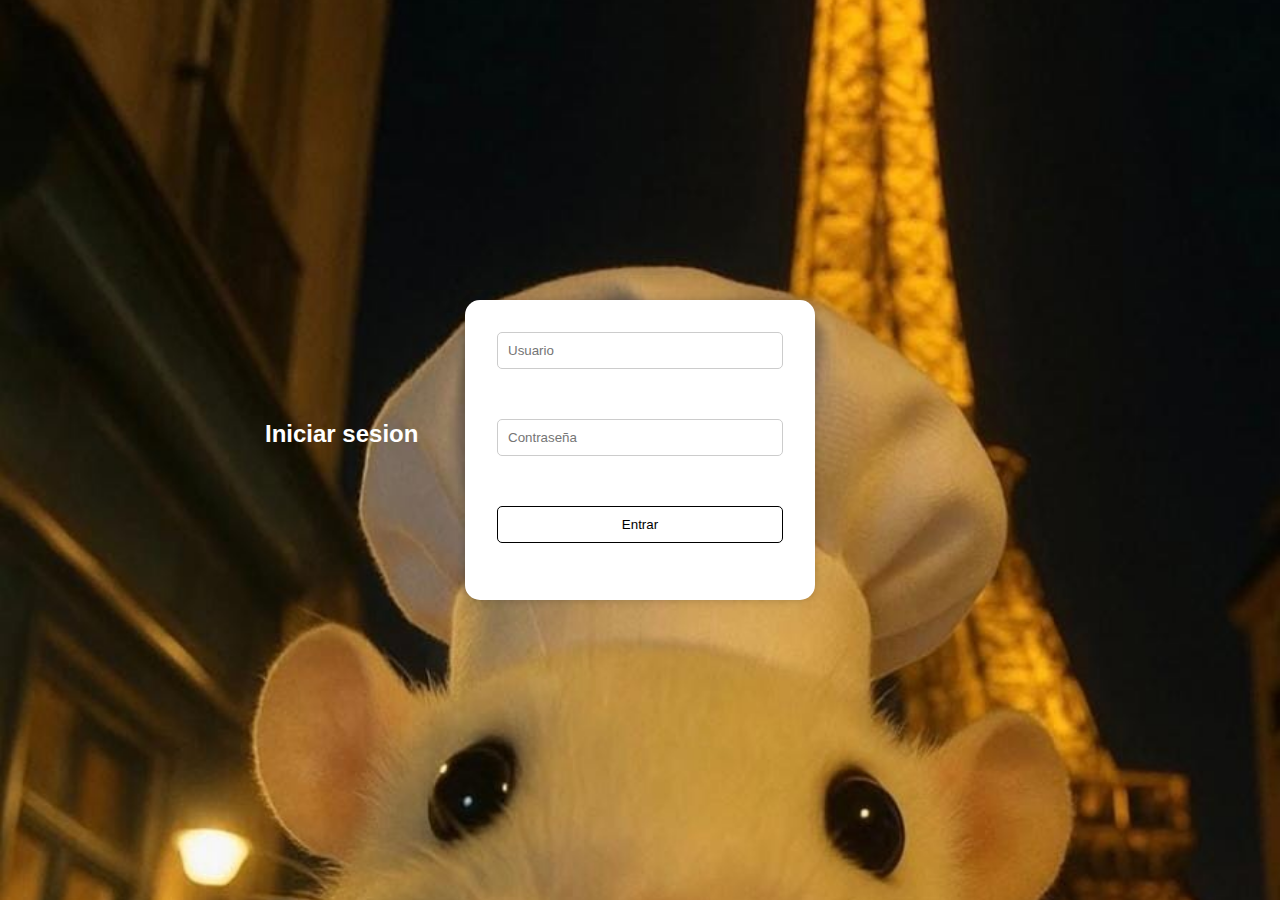
<file: index.html>
<!DOCTYPE html>
<html lang="en">
<head>
    <meta charset="UTF-8">
    <meta name="viewport" content="width=device-width, initial-scale=1.0">
    <link rel="stylesheet" href="./docs/css/login.css">
    <title>Login</title>
</head>
<body>
    <h2>Iniciar sesion</h2>
    <form id="loginForm">
    <input type="text" id="username" placeholder="Usuario">
    <input type="text" id="password" placeholder="Contraseña">
    <button type="submit">Entrar</button>
    </form>
    <script src="./docs/commponents/login.js"></script>
</body>
</html>
</file>
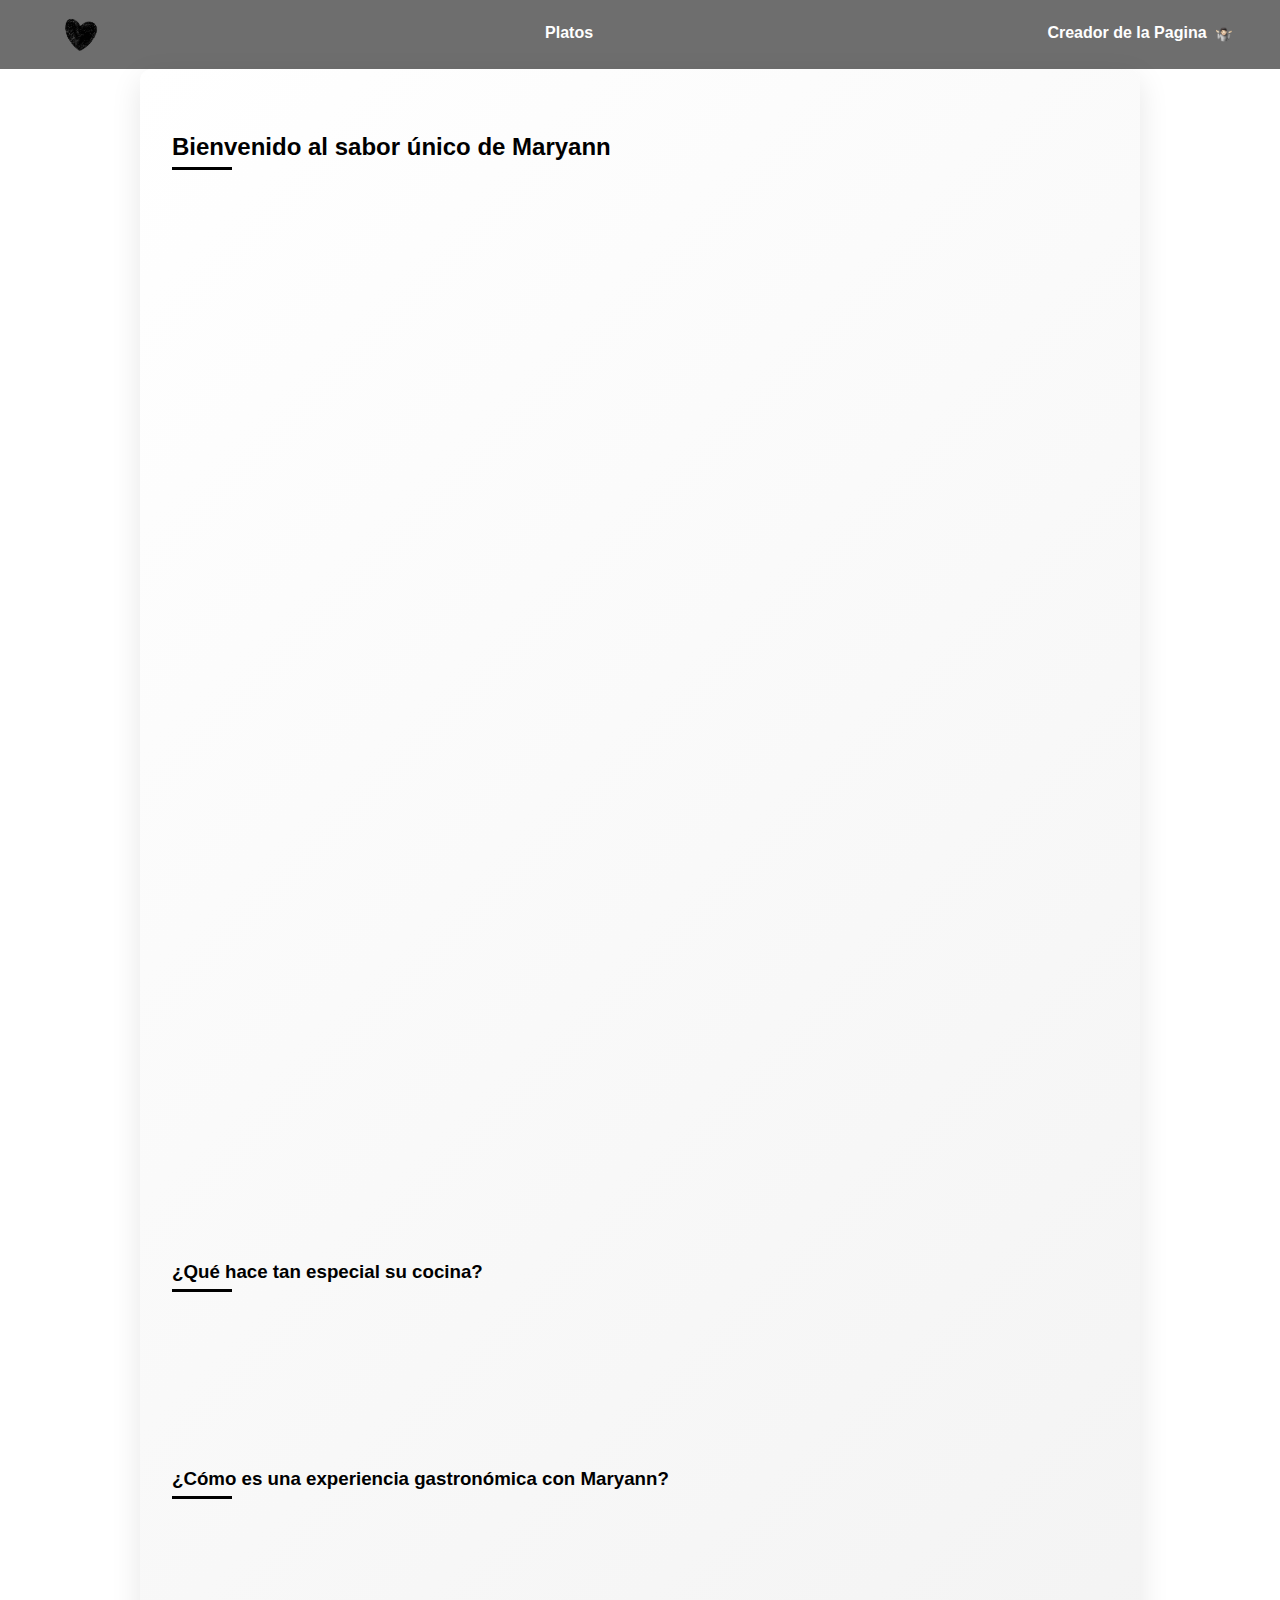
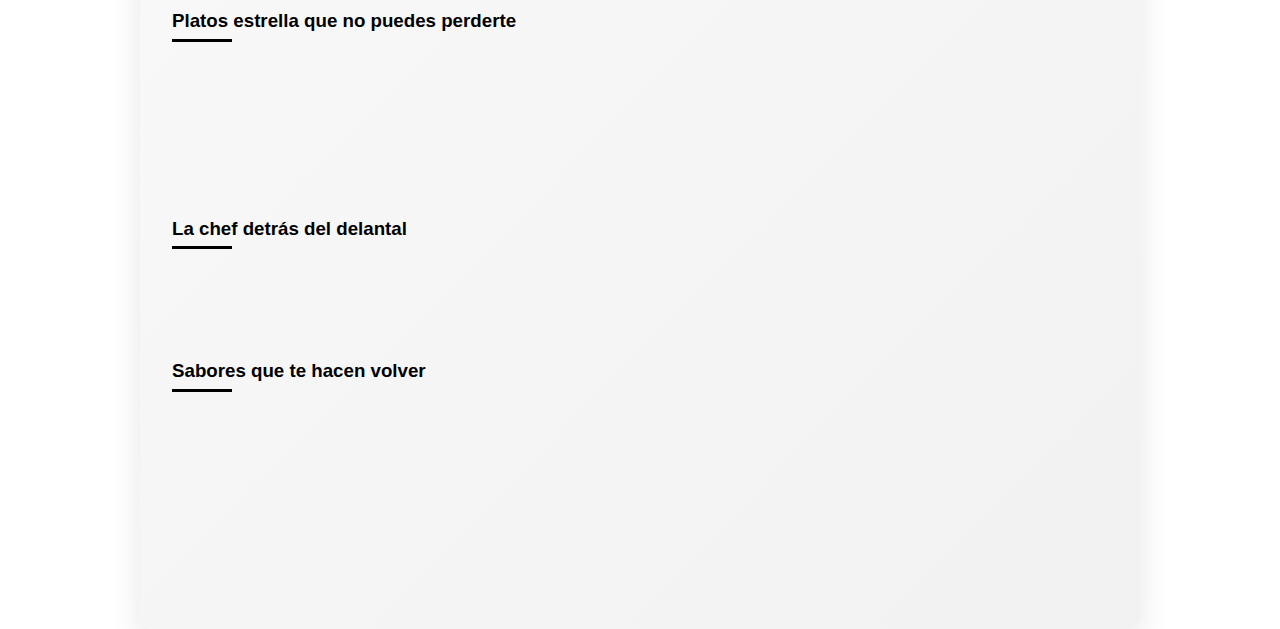
<file: Informacion.html>
<!DOCTYPE html>
<html lang="en">
<head>
    <meta charset="UTF-8">
    <meta name="viewport" content="width=device-width, initial-scale=1.0">
    <link rel="stylesheet" href="./docs/css/informacion.css">
    <link rel="icon" type="image/gif" href="./docs/Img/love-heart.gif">
    <title>Informacion</title>
</head>
<body>
    <section id="dashboard" class="dashboard">
        <nav class="menu">
            <img src="./docs/Img/love-heart.gif" alt="Corazón animado" />
            <button data-tooltip="drivers">
                <a href="platos.html">Platos</a>
            </button>
            <button data-tooltip="drivers">
                <a href="creadorPag.html">Creador de la Pagina  <img src="./docs/Img/person-shrugging.png" alt="Piloto" class="icono-pequeno" />
                </a>
            </button>
        </nav>
    </section>
    <section class="f1-info">
        <h2>Bienvenido al sabor único de Maryann</h2>
        <p>¿Sabores caseros? ¿Creatividad en cada plato? La cocina de Maryann es una experiencia donde el alma y el gusto se encuentran. Aquí no se trata solo de comer: se trata de disfrutar con todos los sentidos.</p>
    
        <img src="./docs/Img/Maryann.jpeg" alt="Maryann" class="img1">

    
        <h3>¿Qué hace tan especial su cocina?</h3>
        <ul>
            <li><strong>Ingredientes frescos:</strong> Nada enlatado, todo natural y lleno de sabor.</li>
            <li><strong>Recetas con historia:</strong> Platos heredados y reinventados con un toque moderno.</li>
            <li><strong>Variedad irresistible:</strong> Desde entradas ligeras hasta postres inolvidables.</li>
            <li><strong>Amor en cada bocado:</strong> Cocinar es su forma de dar cariño.</li>
        </ul>
    
        <h3>¿Cómo es una experiencia gastronómica con Maryann?</h3>
        <p>Desde el primer aroma hasta el último bocado, cada plato cuenta una historia. Maryann cuida cada detalle: presentación, sabor y textura. Ya sea en un evento familiar o una cena íntima, su comida deja huella.</p>
    
        <h3>Platos estrella que no puedes perderte</h3>
        <ul>
            <li><strong>Lasagna artesanal:</strong> Capas perfectas de sabor italiano con el toque Maryann.</li>
            <li><strong>Pollo en salsa de la casa:</strong> Jugoso, especiado y totalmente adictivo.</li>
            <li><strong>Postre de tres leches:</strong> Suave, húmedo y coronado con crema fresca.</li>
            <li><strong>Arroz con camarones:</strong> Sazón costera que transporta a la playa.</li>
        </ul>
    
    
        <h3>La chef detrás del delantal</h3>
        <p>Maryann no solo cocina, conecta. Con años de experiencia y una pasión por alimentar el alma, ha creado un espacio donde la comida se convierte en memoria, en hogar.</p>
    
        <h3>Sabores que te hacen volver</h3>
        <p>Ya sea para una reunión familiar o una sorpresa para alguien especial, los platos de Maryann siempre son la mejor elección. No es solo una comida, es una experiencia hecha a mano.</p>
        <p>Así que ven con hambre y déjate sorprender. Porque aquí no solo se cocina: se celebra el sabor. Gracias <3</p>
    </section>
    
</body>
</html>
</file>
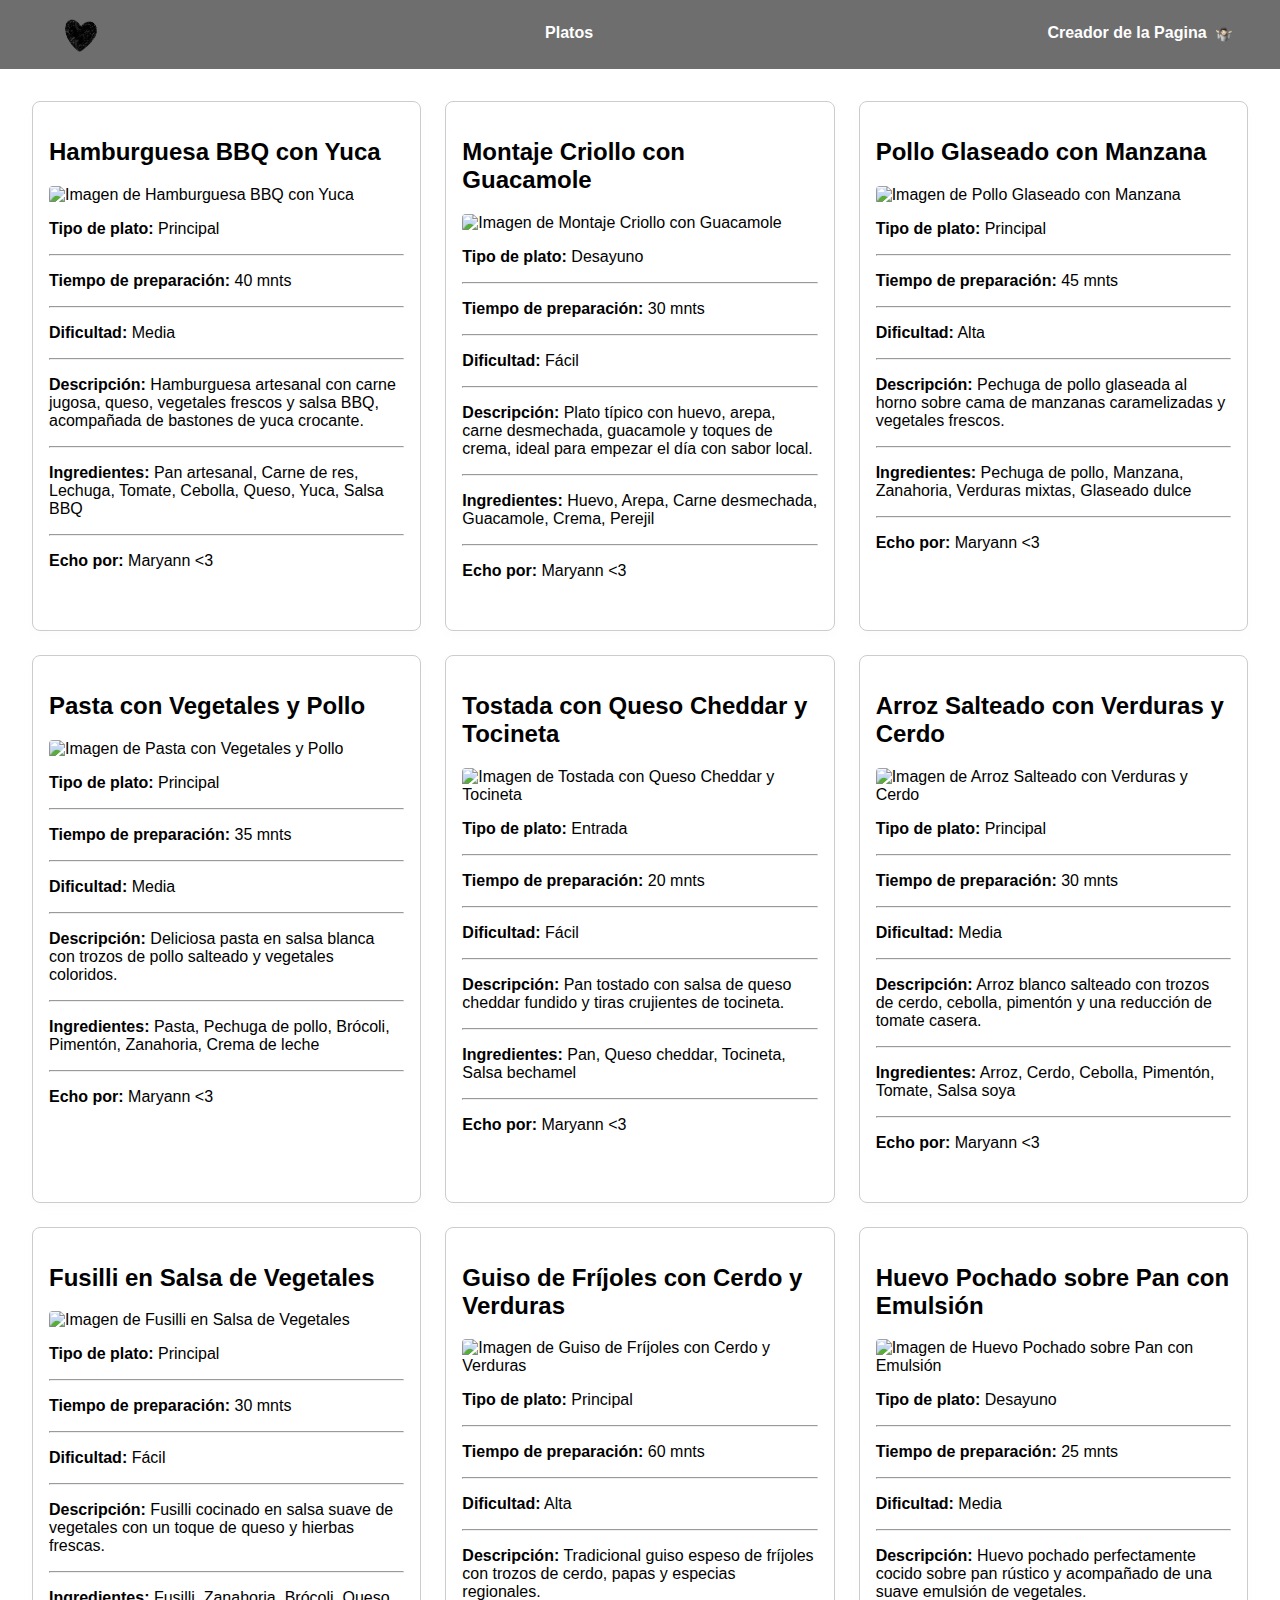
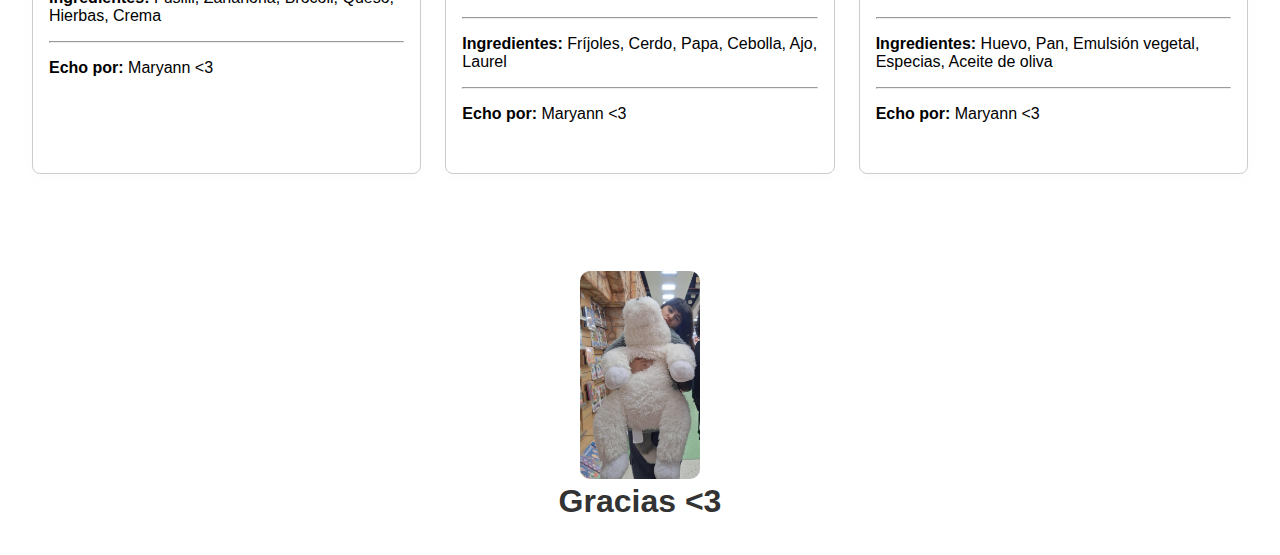
<file: docs/platos.html>
<!DOCTYPE html>
<html lang="es">
<head>
  <meta charset="UTF-8" />
  <meta name="viewport" content="width=device-width, initial-scale=1.0" />
  <title>Platos</title>
  <link rel="icon" type="image/gif" href="./Img/love-heart.gif" />
  <link rel="stylesheet" href="./css/informacion.css" />
  <link rel="stylesheet" href="./css/gracias.css" />
  <script type="module" src="commponents/platos.js" defer></script>
</head>
<body>
  <section id="dashboard" class="dashboard">
    <nav class="menu">
      <img src="./Img/love-heart.gif" alt="Corazón animado" />
      <button data-tooltip="drivers">
        <a href="platos.html">Platos</a>
      </button>
      <button data-tooltip="drivers">
        <a href="creadorPag.html">
          Creador de la Pagina <img src="./Img/person-shrugging.png" alt="Piloto" class="icono-pequeno" />
        </a>
      </button>
    </nav>
  </section>
  <platos-container id="platos-container"></platos-container>
  <div id="gracias">
    <img src="./Img/Maryann2.jpg" alt="Gracias">
    <h2>Gracias <3</h2>
  </div>
</body>
</html>
</file>
<file: docs/css/login.css>
* {
    margin: 0;
    padding: 0;
    box-sizing: border-box;
}

body {
    font-family: Arial, Helvetica, sans-serif;
    background-image: url('../Img/ImagenFondo.jpeg'); 
    background-size: cover;
    background-position: center;
    background-repeat: no-repeat;
    height: 100vh;
    color: white;
    display: flex;
    justify-content: center;
    align-items: center;
}

form {
    background-color: white;
    padding: 10px;
    border-radius: 15px;
    box-shadow: 0 0 10px rgba(0, 0, 0, 0.2);
    width: 100%;
    height: 300px;
    max-width: 250px;
}

h2 {
    text-align: left;
    text-indent: -200px;
    margin-bottom: 2rem;
    color: rgb(255, 255, 255);
  }

form {
    background-color: white;
    padding: 2rem;
    border-radius: 15px;
    width: 100%;
    max-width: 350px;
    display: flex;
    flex-direction: column;
    gap: 50px; 
}
input {
    padding: 10px;
    border: 1px solid #ccc;
    border-radius: 5px;
}

button {
    background-color: rgb(255, 255, 255);
    border: 1px solid #000000;
    padding: 10px;
    border-radius: 5px;
    color: black;
}

button:hover {
    background-color: rgb(143, 143, 143);
}
</file>
<file: docs/css/informacion.css>
@import url("./variables.css");
body {
    margin: 0;
    font-family: 'Segoe UI', Tahoma, Geneva, Verdana, sans-serif;
    color: #ffffff;
  }
  
  * {
    margin: 0;
    padding: 0;
    box-sizing: border-box;
  }
  
  body {
    font-family: 'Titillium Web', sans-serif;
  }
  

  header {
    background-color: white;
    display: flex;
    align-items: center;
    justify-content: space-between;
    padding: 10px 40px;
  }
  
  

  .header-container {
    display: flex;
    align-items: center;
    gap: 15px;
    flex-wrap: wrap;
    justify-content: center;
  }
  

  .nav-links {
    display: flex;
    gap: 16px;
    flex-wrap: wrap;
    justify-content: center;
  }
  
  .nav-links h1 {
    font-size: 14px;
  }
  
  .nav-links a {
    color: black;
    text-decoration: none;
    text-transform: uppercase;
    font-weight: bold;
    transition: color 0.3s;
  }
  
  .nav-links a:hover {
    color: rgb(255, 255, 255);
  }
  
  

  

  .header-container button {
    background-color: black;
    color: white;
    border: none;
    padding: 8px 14px;
    border-radius: 4px;
    font-weight: bold;
    cursor: pointer;
    display: flex;
    align-items: center;
    gap: 5px;
    transition: background-color 0.3s;
  }
  
  .header-container button:hover {
    background-color: red;
  }
  
  .header-container button img {
    height: 20px;
  }

  .suscribete {
    height: 35px;
}
  
  /* ------- Responsive ------- */
  @media (max-width: 768px) {
    header {
      flex-direction: column;
      align-items: flex-start;
      padding: 20px;
    }
  
    .header-container {
      flex-direction: column;
      align-items: flex-start;
      width: 100%;
      gap: 15px;
    }
  
    .nav-links {
      flex-direction: column;
      width: 100%;
    }
  
    .nav-links a {
      font-size: 16px;
      padding: 6px 0;
    }
  
    .header-container button {
      width: 100%;
      justify-content: center;
    }
  }
  .dashboard {
    width: 100%;
  }
  
  .menu {
    display: flex;
    justify-content: space-between;
    align-items: center;
    background-color: var(--color-rojo-jm);
    padding: 0.5rem 2rem;
    border-bottom: 3px solid var(--color-rojo-oscuro);
  }
  
  .menu img {
    height: 50px;
    width: auto;
    margin-left: 1.5rem;
  }
  .menu button {
    position: relative;
    background: none;
    border: none;
    margin-left: 1.5rem;
    font-size: 1rem;
    font-weight: bold;
    cursor: pointer;
    padding: 0.5rem 1rem;
    transition: all 0.3s ease;
    z-index: 1;
  }
  
  .menu button a {
    color: var(--color-blanco);
    text-decoration: none;
  }
  
  .menu button:hover {
    background-color: var(--color-negro);
    z-index: 2;
  }
  
  .menu button:hover a {
    color: var(--color-blanco);
  }
  
  /* Mini página estilo F1 */
  .mini-page {
    display: none;
    position: absolute;
    top: 120%;
    left: 0;
    background-color: var(--color-negro);
    border: 1px solid var(--color-rojo-jm);
    padding: 1rem;
    width: 250px;
    border-radius: 8px;
    z-index: 99;
    box-shadow: 0 0 12px rgba(0, 0, 0, 0.6);
    color: var(--color-blanco);
  }
  
  .mini-page img {
    width: 100%;
    border-radius: 6px;
    margin-top: 0.5rem;
  }
  
  .menu button:hover .mini-page {
    display: block;
  }
  
  
  
  .menu button {
    position: relative;
  }
  
  .mini-page {
    display: none;
    position: absolute;
    top: 120%;
    left: 0;
    background-color: var(--color-negro);
    border: 1px solid var(--color-rojo-jm);
    padding: 1rem;
    width: 250px;
    border-radius: 8px;
    z-index: 99;
    box-shadow: 0 0 12px rgba(0, 0, 0, 0.6);
    color: var(--color-blanco);
  }
  
  .mini-page img {
    width: 150px;
    height: 20px;
    border-radius: 6px;
    margin-top: 0.5rem;
  }
  
  .menu button:hover .mini-page {
    display: block;
  }


  .buscador-container {
    background-color: transparent;
  width: 100%;
  padding: 1rem;
  display: flex;
  position: sticky;
  top: 0;
  z-index: 1;
}

#buscador {
  width: 100%;
  max-width: 500px;
  padding: 0.75rem 1rem;
  font-size: 1rem;
  border-radius: 2rem;
  box-shadow: 0 4px 10px rgba(0,0,0,0.25);
  outline: none;
  transition: box-shadow 0.3s ease;
}
.f1-info {
  background: linear-gradient(135deg, #ffffff, #f1f1f1);
  padding: 4rem 2rem;
  font-family: 'Segoe UI', sans-serif;
  border-radius: 12px;
  box-shadow: 0 10px 30px rgba(0, 0, 0, 0.1);
  animation: fadeIn 1s ease-in;
  max-width: 1000px;
  margin: auto;
  color: #333;
}

.f1-info h2, .f1-info h3 {
  color: #000000;
  margin-bottom: 1rem;
  position: relative;
  animation: slideInLeft 0.7s ease-out;
}

.f1-info h2::after, .f1-info h3::after {
  content: '';
  width: 60px;
  height: 3px;
  background-color: #000000;
  display: block;
  margin-top: 0.4rem;
  animation: expandBar 1s ease-out;
}

.f1-info p {
  font-size: 1.15rem;
  line-height: 1.8;
  margin-bottom: 1.8rem;
  animation: fadeInUp 0.9s forwards;
  animation-delay: 0.3s;
  opacity: 0;
}

.f1-info ul {
  list-style: none;
  padding-left: 1rem;
  margin-bottom: 2rem;
}

.f1-info li {
  position: relative;
  padding-left: 2rem;
  margin-bottom: 1rem;
  font-size: 1.05rem;
  font-weight: 500;
  animation: fadeInUp 0.9s forwards;
  animation-delay: 0.4s;
  opacity: 0;
}

.f1-info li::before {
  content: '➤';
  position: absolute;
  left: 0;
  color: #000000;
}

.img1 {
  width: 100%;
  max-width: 600px;
  margin: 2rem auto;
  border-radius: 10px;
  display: block;
  box-shadow: 0 8px 24px rgba(0, 0, 0, 0.15);
  animation: fadeInUp 1s forwards;
  opacity: 0;
}



/* Animaciones */
@keyframes fadeIn {
  0% { opacity: 0; }
  100% { opacity: 1; }
}

@keyframes fadeInUp {
  0% { transform: translateY(30px); opacity: 0; }
  100% { transform: translateY(0); opacity: 1; }
}

@keyframes slideInLeft {
  0% { transform: translateX(-30px); opacity: 0; }
  100% { transform: translateX(0); opacity: 1; }
}

@keyframes expandBar {
  0% { width: 0; }
  100% { width: 60px; }
}

@media (max-width: 768px) {
  header {
      flex-direction: column;
      align-items: center;
      justify-content: center;
      padding: 10px 20px;
      gap: 10px;
  }
  .nav-links {
      display: flex;
      flex-direction: row;
      flex-wrap: wrap;
      gap: 8px;
      align-items: center;
      justify-content: center;
  }
  .nav-links h1 {
      font-size: 12px;
      margin: 0;
  }
  .header-container {
      flex-direction: column;
      align-items: center;
      justify-content: center;
      gap: 10px;
      width: 100%;
  }
  .header-container img {
      display: block;
  }
  .header-container button {
      width: 80%;
      justify-content: center;
  }
  .menu {
      flex-direction: column;
      align-items: center;
  }
  .menu button {
      width: 100%;
      text-align: center;
  }
  header img {
      height: 25px;
  }
}

.menu a img {
    height: 1em;
    vertical-align: middle;
    margin-left: 5px;
}
</file>
<file: docs/css/gracias.css>
/* Estilos para el apartado de "Gracias" */
#gracias {
    background-color: #ffffff;
    text-align: center;
    padding: 20px;
    margin-top: 30px;
    border-radius: 10px;
  }
  
  #gracias h2 {
    font-size: 2rem;
    color: #333;
    margin-bottom: 15px;
  }
  
  #gracias img {
    width: 120px; /* Tamaño ajustado para la imagen */
    height: auto; /* Mantener las proporciones originales */
    margin-top: 15px;
    border-radius: 10px; /* Para darle un efecto más estilizado a la imagen */
  }
  
  /* Estilos responsivos para móviles */
  @media (max-width: 600px) {
    #gracias h2 {
      font-size: 2.5rem;
      margin-top: 10px;
    }
  
    #gracias img {
      width: 230px; /* Más pequeña en pantallas móviles */
      margin-top: -70px;
    }
  }
</file>
